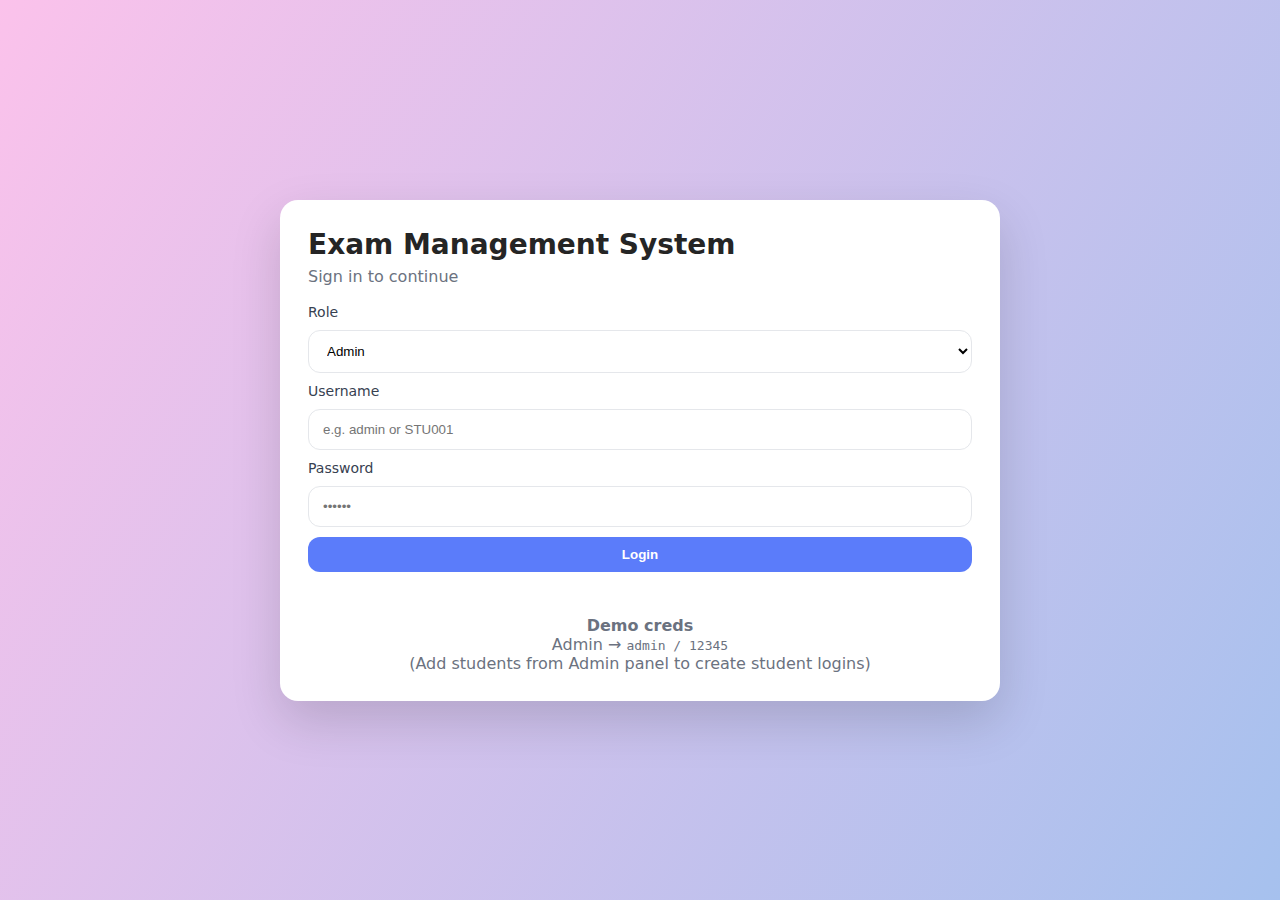
<file: ExamManagementSystem/index.html>
<!DOCTYPE html>
<html lang="en">
<head>
  <meta charset="UTF-8" />
  <title>Exam Management System • Login</title>
  <meta name="viewport" content="width=device-width, initial-scale=1" />
  <link rel="stylesheet" href="style.css" />
</head>
<body data-page="login">
  <div class="shell">
    <div class="card lg">
      <h1 class="title">Exam Management System</h1>
      <p class="subtitle">Sign in to continue</p>

      <div class="form">
        <label>Role</label>
        <select id="role">
          <option value="admin">Admin</option>
          <option value="student">Student</option>
        </select>

        <label>Username</label>
        <input id="username" type="text" placeholder="e.g. admin or STU001" />

        <label>Password</label>
        <input id="password" type="password" placeholder="••••••" />

        <button class="btn primary" id="loginBtn">Login</button>
        <div id="loginMsg" class="msg"></div>
      </div>

      <div class="hint">
        <strong>Demo creds</strong><br />
        Admin → <code>admin / 12345</code><br />
        (Add students from Admin panel to create student logins)
      </div>
    </div>
  </div>

  <script src="script.js"></script>
</body>
</html>
</file>
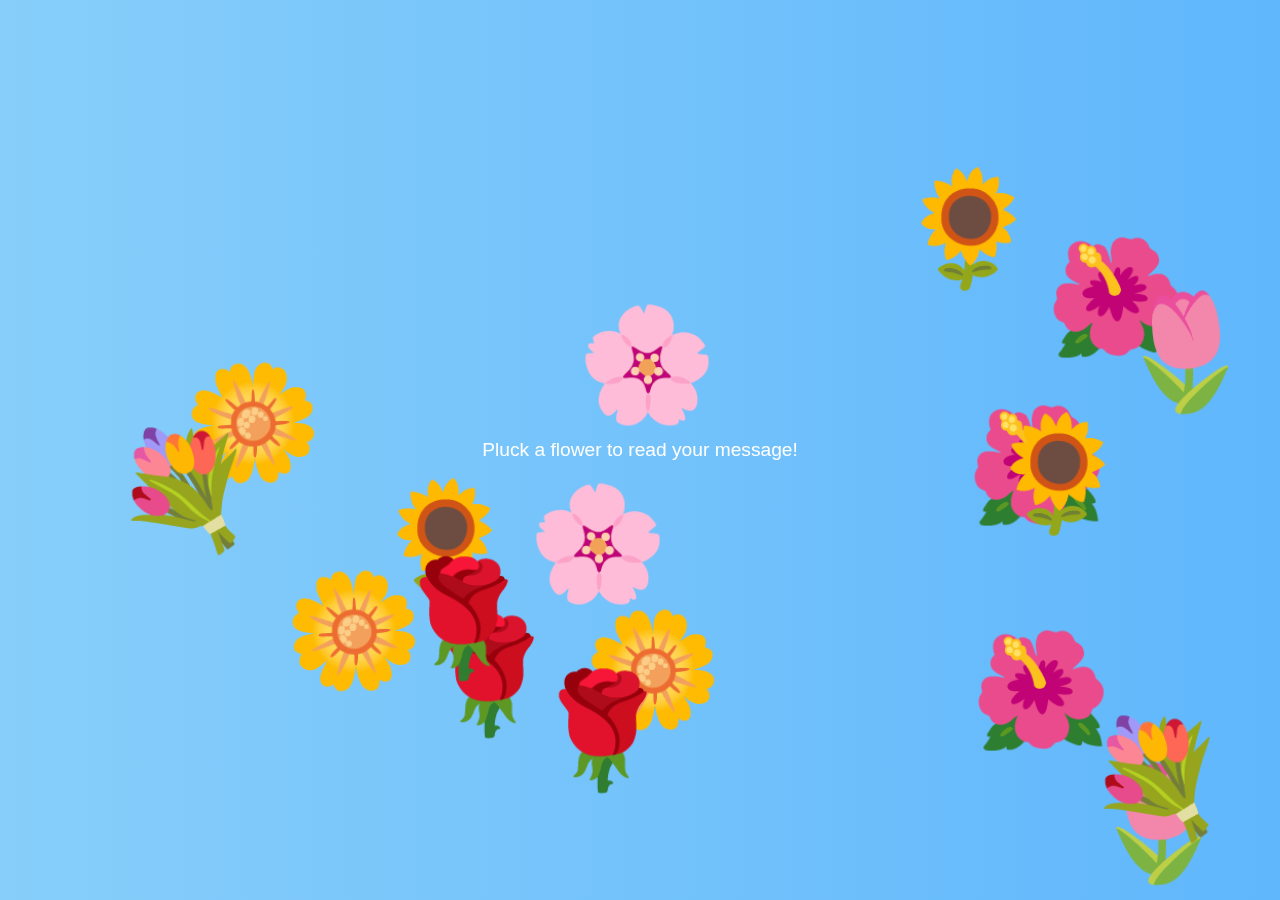
<file: PluckYourFlowers/index.html>
<!DOCTYPE html>
<html lang="en">
<head>
  <meta charset="UTF-8">
  <title>Collect the flowers</title>
  <link rel="stylesheet" href="style.css">
</head>
<body>
  <div class="overlay" id="overlay" onclick="closeCard()"></div>
  <div id="card" class="card"></div>
  <div class="instruction fade-in" id="instruction">Pluck a flower to read your message!</div>

  <script src="script.js"></script>
</body>
</html>
</file>
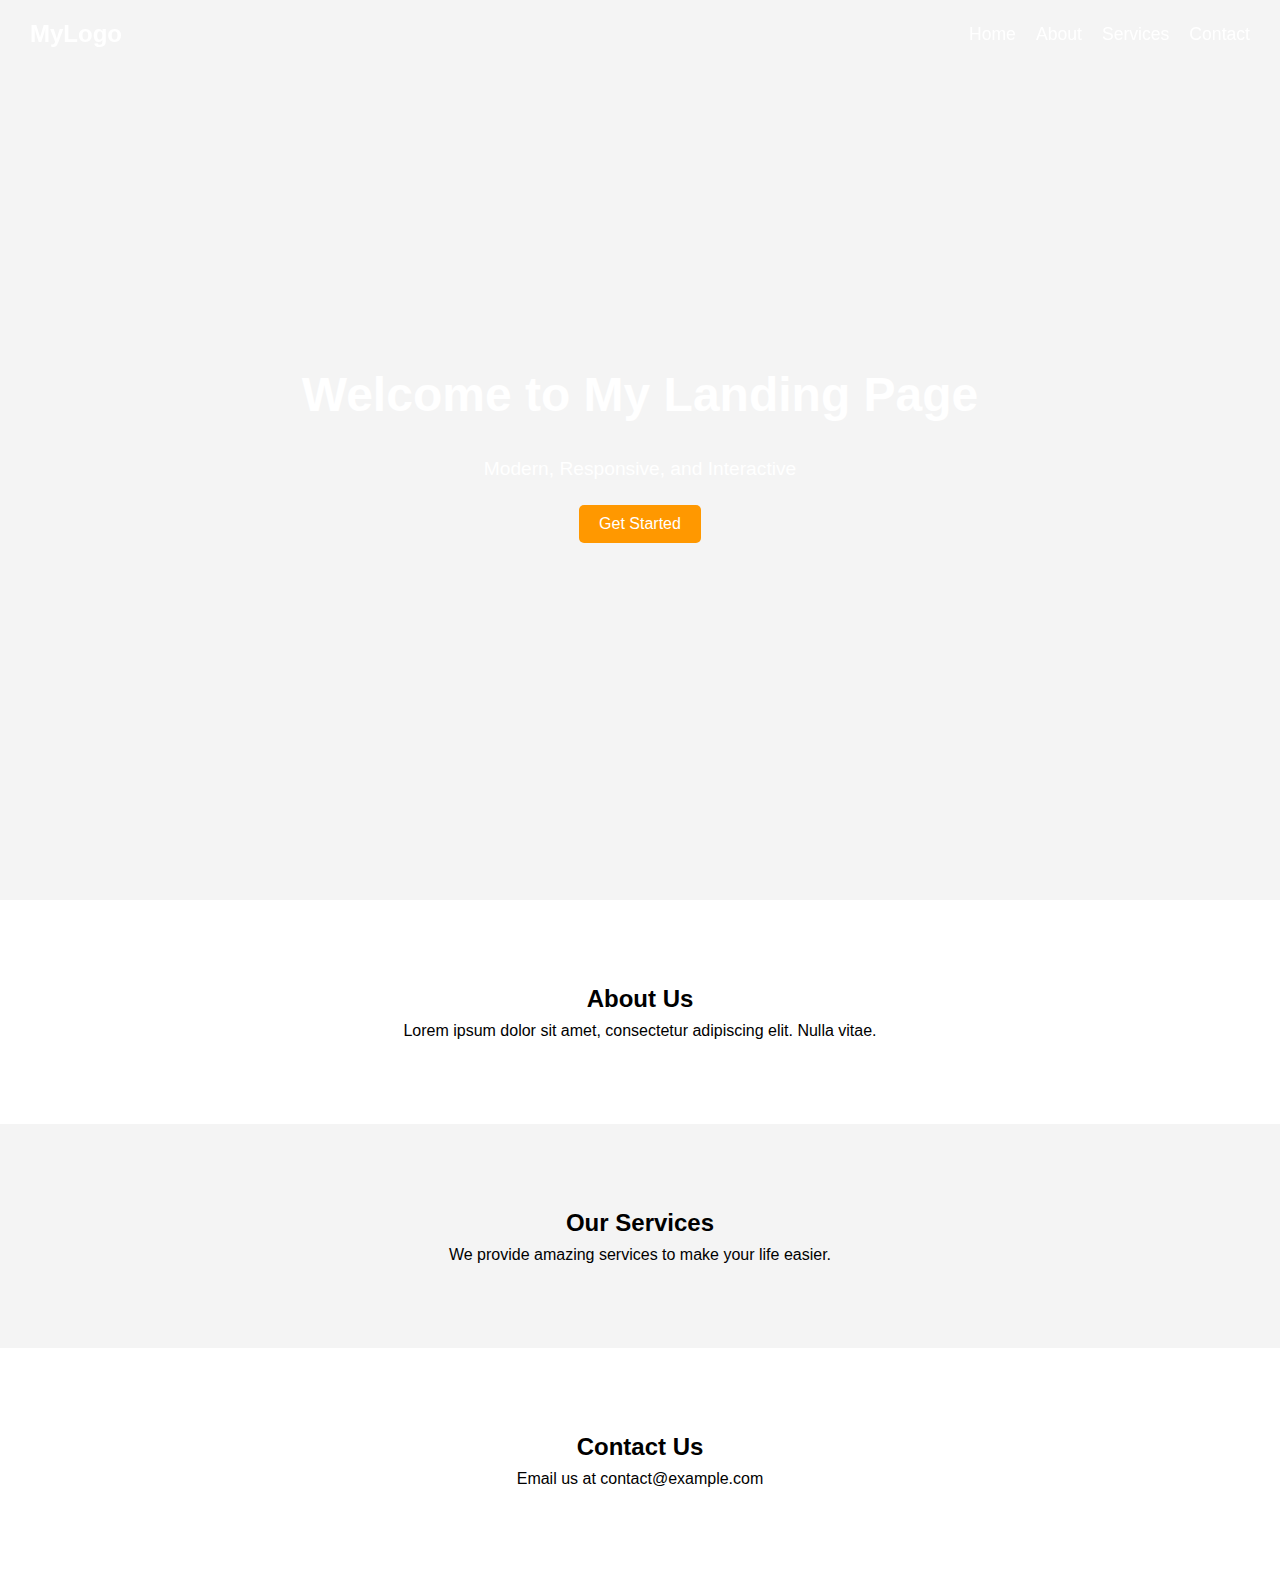
<file: PRODIGY_WD_01/index.html>
<!DOCTYPE html>
<html lang="en">
<head>
  <meta charset="UTF-8">
  <meta name="viewport" content="width=device-width, initial-scale=1.0">
  <title>Responsive Landing Page</title>
  <link rel="stylesheet" href="style.css">
</head>
<body>
  <!-- Navbar -->
  <nav id="navbar">
    <div class="logo">MyLogo</div>
    <div class="menu-toggle" id="menu-toggle">&#9776;</div>
    <ul id="menu">
      <li><a href="#home">Home</a></li>
      <li><a href="#about">About</a></li>
      <li><a href="#services">Services</a></li>
      <li><a href="#contact">Contact</a></li>
    </ul>
  </nav>

  <!-- Hero Section -->
  <section class="hero" id="home">
    <div>
      <h1>Welcome to My Landing Page</h1>
      <p>Modern, Responsive, and Interactive</p>
      <button>Get Started</button>
    </div>
  </section>

  <!-- About Section -->
  <section id="about">
    <h2>About Us</h2>
    <p>Lorem ipsum dolor sit amet, consectetur adipiscing elit. Nulla vitae.</p>
  </section>

  <!-- Services Section -->
  <section id="services">
    <h2>Our Services</h2>
    <p>We provide amazing services to make your life easier.</p>
  </section>

  <!-- Contact Section -->
  <section id="contact">
    <h2>Contact Us</h2>
    <p>Email us at contact@example.com</p>
  </section>

  <script src="script.js"></script>
</body>
</html>
</file>
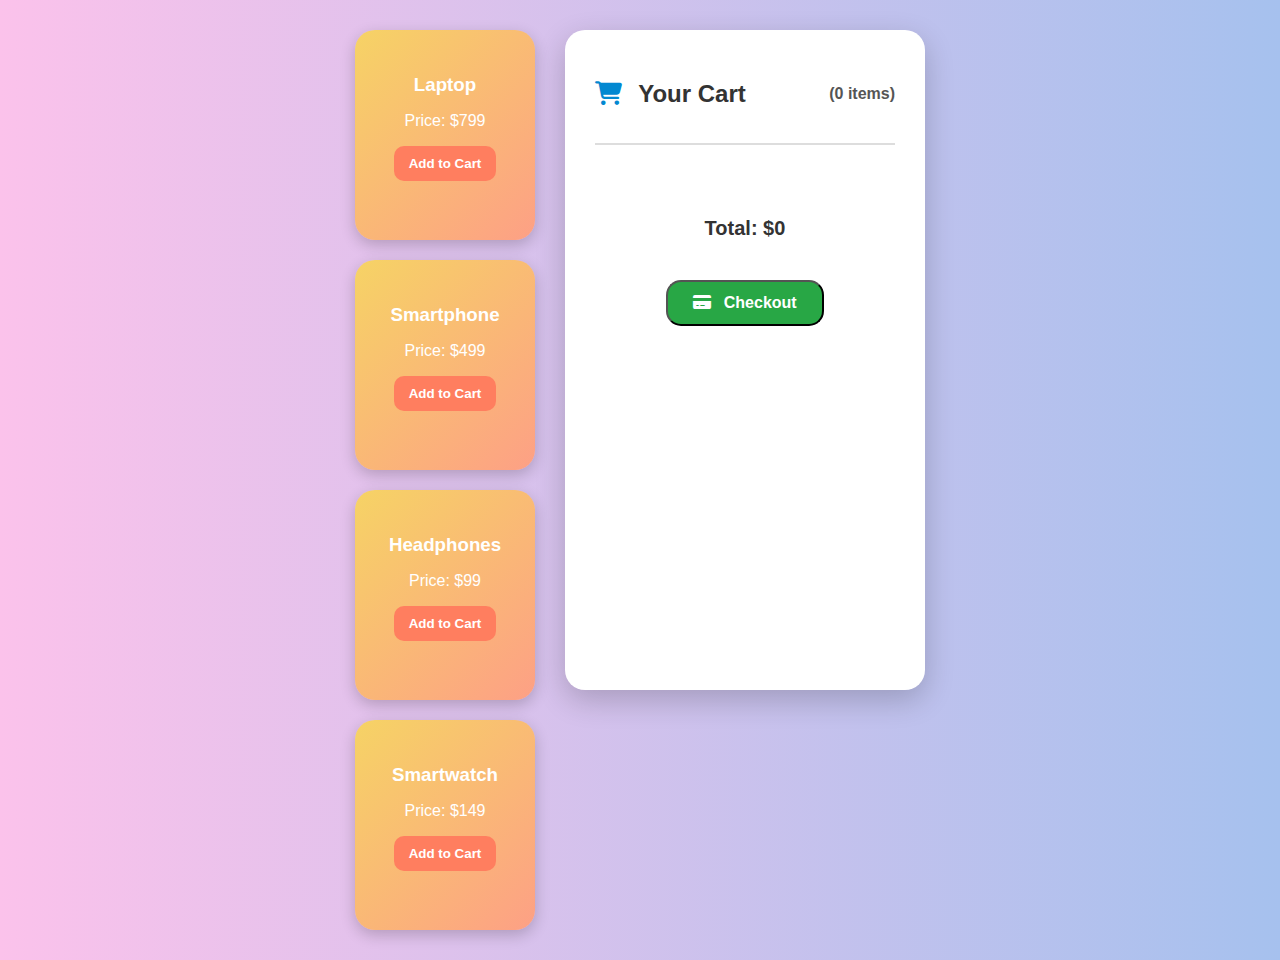
<file: ShopppingCart/index.html>
<!DOCTYPE html>
<html lang="en">
<head>
  <meta charset="UTF-8">
  <meta name="viewport" content="width=device-width, initial-scale=1.0">
  <title>Shopping Cart Web App</title>
  <link rel="stylesheet" href="style.css">
  <link rel="stylesheet" href="https://cdnjs.cloudflare.com/ajax/libs/font-awesome/6.4.0/css/all.min.css">
</head>
<body>
  <div class="container">
    <div class="products" id="products"></div>

    <div class="cart">
      <div class="cart-header">
        <h2><i class="fas fa-shopping-cart"></i> Your Cart</h2>
        <span id="itemCount">(0 items)</span>
      </div>
      <ul id="cartItems" class="cart-list"></ul>
      <p class="total">Total: $<span id="total">0</span></p>
      <button id="checkoutBtn" class="checkout-btn"><i class="fas fa-credit-card"></i> Checkout</button>
    </div>
  </div>
  <script src="script.js"></script>
</body>
</html>
</file>
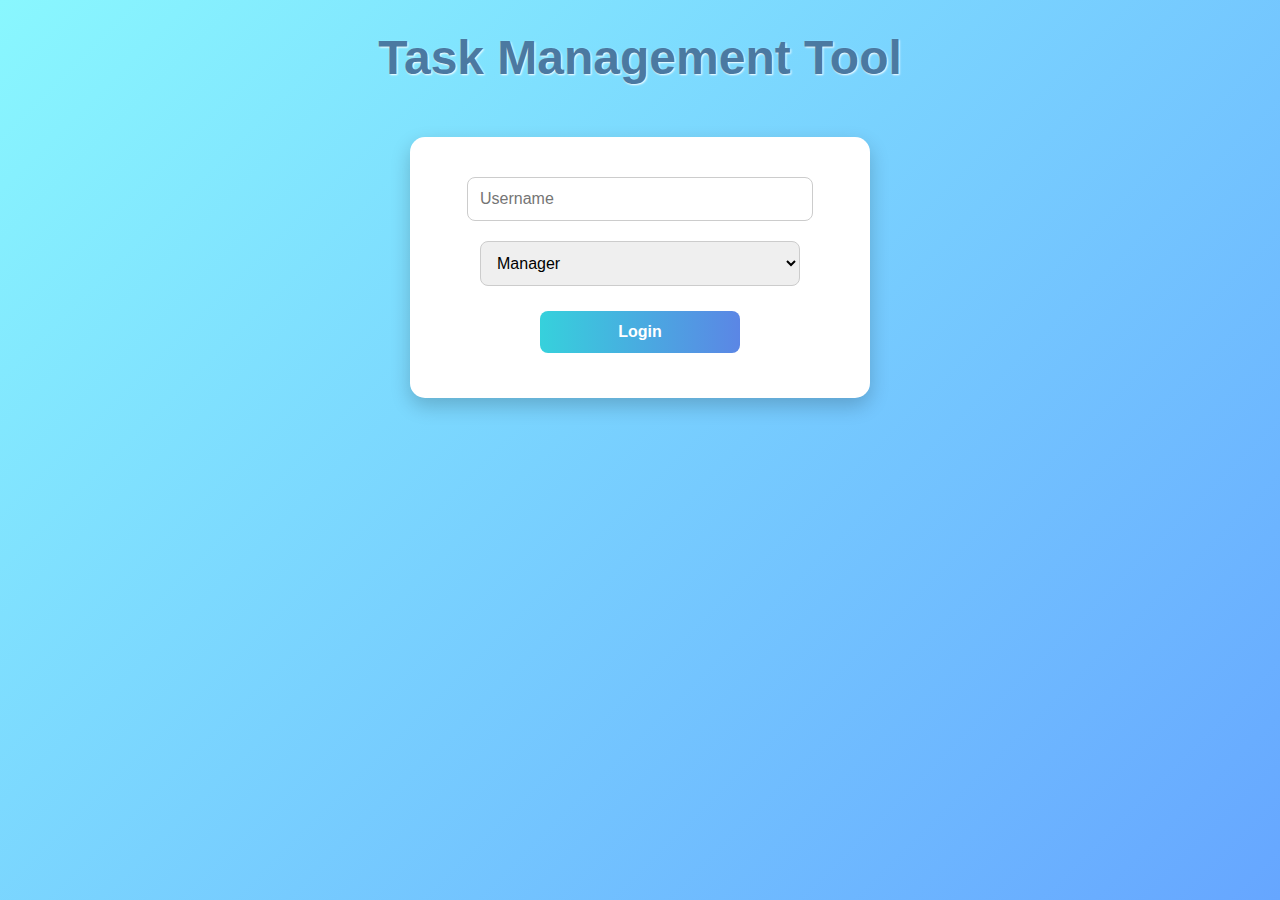
<file: TaskManagement/index.html>
<!DOCTYPE html>
<html lang="en">
<head>
  <meta charset="UTF-8">
  <meta name="viewport" content="width=device-width, initial-scale=1.0">
  <title>Task Management Tool</title>
  <link rel="stylesheet" href="style.css">
</head>
<body>
  <h1 id="main-heading">Task Management Tool</h1>

  <!-- Login Form -->
  <div id="login">
    <form id="login-form">
      <input type="text" id="username" placeholder="Username" required>
      <select id="role">
        <option value="Manager">Manager</option>
        <option value="Team Lead">Team Lead</option>
        <option value="Team Member">Team Member</option>
      </select>
      <button type="submit">Login</button>
    </form>
  </div>

  <!-- Dashboard -->
  <div id="dashboard" style="display:none;">
    <button id="logout-btn" style="margin-bottom:20px;">Logout</button>

    <!-- Manager Panel -->
    <div id="manager-panel" style="display:none;">
      <h2>Manager Panel</h2>
      <input type="text" id="project-name" placeholder="Project Name">
      <button id="add-project-btn">Add Project</button>
      <div id="project-list"></div>

      <input type="text" id="add-member-name" placeholder="Team Member Name">
      <button id="add-member-btn">Add Member</button>
    </div>

    <!-- Team Lead Panel -->
    <div id="lead-panel" style="display:none;">
      <h2>Team Lead Panel</h2>
      <input type="text" id="task-name" placeholder="Task Name">
      <select id="assign-to"></select>
      <button id="add-task-btn">Add Task</button>
    </div>

    <!-- Team Member Panel -->
    <div id="team-panel" style="display:none;">
      <h2>Team Member Panel</h2>
      <div id="task-list"></div>
    </div>
  </div>

  <script src="script.js"></script>
</body>
</html>
</file>
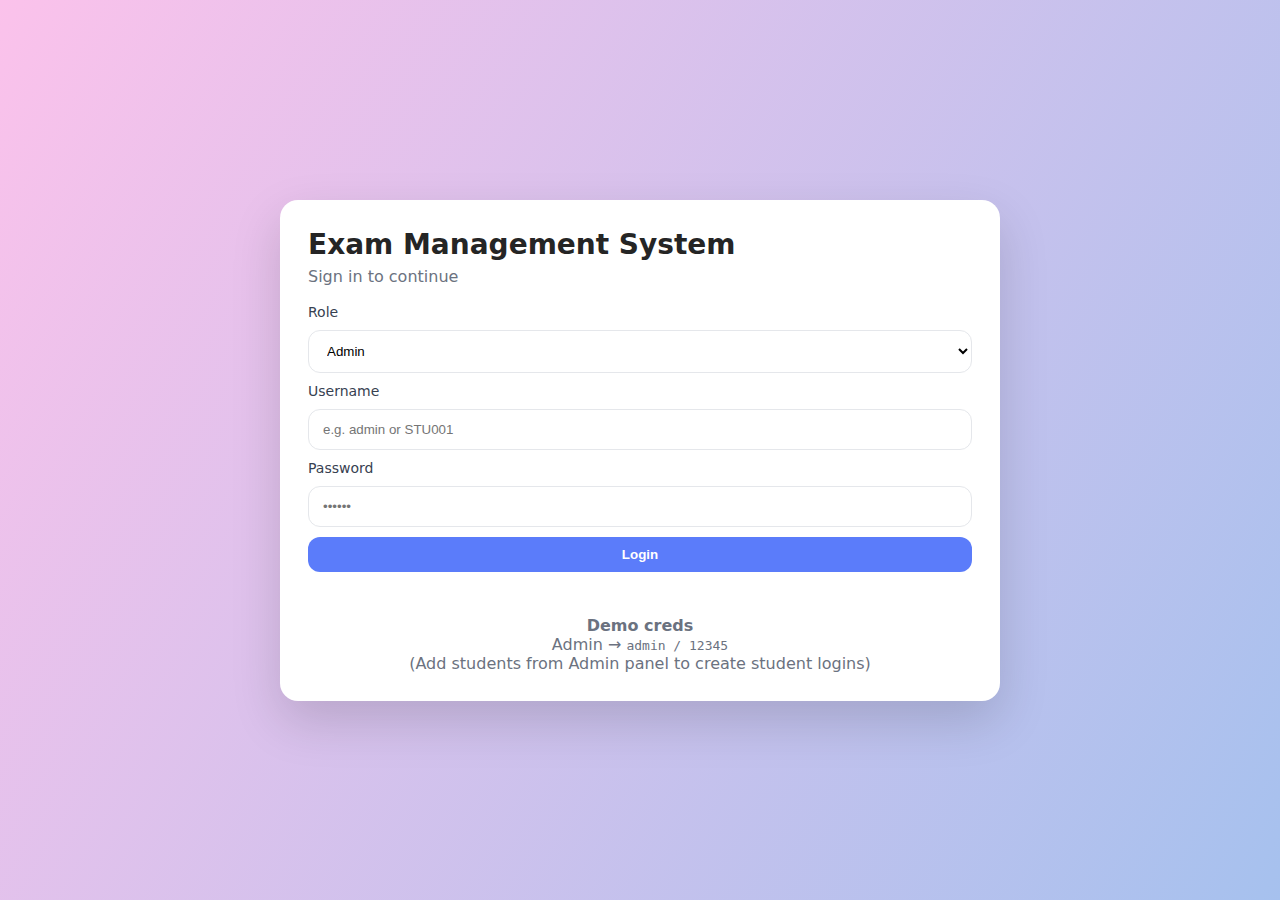
<file: ExamManagementSystem/admin.html>
<!DOCTYPE html>
<html lang="en">
<head>
  <meta charset="UTF-8" />
  <title>Admin Dashboard • EMS</title>
  <meta name="viewport" content="width=device-width, initial-scale=1" />
  <link rel="stylesheet" href="style.css" />
</head>
<body data-page="admin">
  <header class="topbar">
    <div class="brand">EMS • Admin</div>
    <nav>
      <button class="btn ghost" id="logoutBtn">Logout</button>
    </nav>
  </header>

  <main class="grid-2">
    <!-- Left column -->
    <section class="card">
      <h2>➕ Add Student</h2>
      <div class="form">
        <label>Student Name</label>
        <input id="studentName" type="text" placeholder="Kanishka Sharma" />

        <label>Student ID (username)</label>
        <input id="studentId" type="text" placeholder="STU001" />

        <label>Group (e.g. CSE-A, IT-2)</label>
        <input id="studentGroup" type="text" placeholder="CSE-A" />

        <label>Temp Password</label>
        <input id="studentPass" type="text" placeholder="1234" value="1234" />

        <button class="btn primary" id="addStudentBtn">Add Student</button>
        <div class="msg" id="studentMsg"></div>
      </div>

      <h3 class="mt-24">👥 Students</h3>
      <div class="table-wrap">
        <table class="table" id="studentsTable">
          <thead>
            <tr><th>Name</th><th>ID</th><th>Group</th><th></th></tr>
          </thead>
          <tbody></tbody>
        </table>
      </div>
    </section>

    <!-- Right column -->
    <section class="card">
      <h2>📝 Create Exam</h2>
      <div class="form">
        <label>Exam Name</label>
        <input id="examName" type="text" placeholder="Mid-Sem CSE 2025" />

        <label>Exam Date</label>
        <input id="examDate" type="date" />

        <label>Venue</label>
        <input id="examVenue" type="text" placeholder="Block A, Room 204" />

        <label>Eligible Groups (comma separated)</label>
        <input id="examGroups" type="text" placeholder="CSE-A, CSE-B" />

        <button class="btn primary" id="addExamBtn">Add Exam</button>
        <div class="msg" id="examMsg"></div>
      </div>

      <h3 class="mt-24">📚 Exams</h3>
      <div class="table-wrap">
        <table class="table" id="examsTable">
          <thead>
            <tr><th>Name</th><th>Date</th><th>Venue</th><th>Groups</th><th></th></tr>
          </thead>
          <tbody></tbody>
        </table>
      </div>
    </section>
  </main>

  <section class="card wide">
    <h2>✅ Submissions & Approvals</h2>

    <div class="filters">
      <label>Filter by Exam</label>
      <select id="filterExam"></select>
      <button class="btn" id="refreshSubsBtn">Refresh</button>
    </div>

    <div class="table-wrap">
      <table class="table" id="submissionsTable">
        <thead>
          <tr>
            <th>Student</th>
            <th>Student ID</th>
            <th>Exam</th>
            <th>Submitted At</th>
            <th>Status</th>
            <th>Data</th>
            <th>Action</th>
          </tr>
        </thead>
        <tbody></tbody>
      </table>
    </div>
  </section>

  <footer class="footer">© EMS (Front-end Demo) • LocalStorage only</footer>

  <script src="script.js"></script>
</body>
</html>
</file>
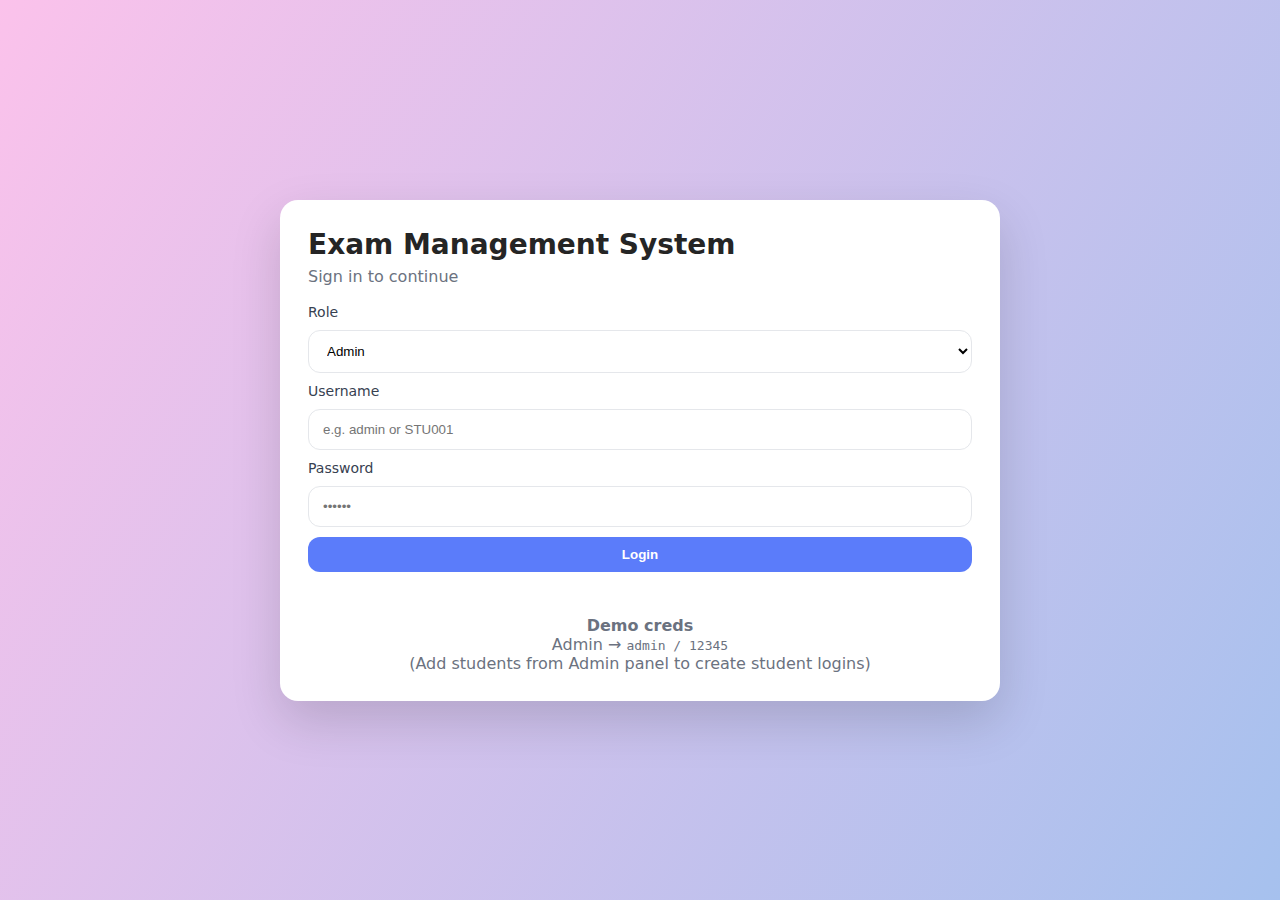
<file: ExamManagementSystem/student.html>
<!DOCTYPE html>
<html lang="en">
<head>
  <meta charset="UTF-8" />
  <title>Student Dashboard • EMS</title>
  <meta name="viewport" content="width=device-width, initial-scale=1" />
  <link rel="stylesheet" href="style.css" />
</head>
<body data-page="student">
  <header class="topbar">
    <div class="brand">EMS • Student</div>
    <nav>
      <button class="btn ghost" id="logoutBtn">Logout</button>
    </nav>
  </header>

  <main class="grid-2">
    <!-- Available Exams (based on group) -->
    <section class="card">
      <h2>🗂️ Available Exams</h2>
      <div id="availableExams" class="list"></div>
    </section>

    <!-- My Submissions -->
    <section class="card">
      <h2>📩 My Submissions</h2>
      <div class="table-wrap">
        <table class="table" id="mySubsTable">
          <thead>
            <tr>
              <th>Exam</th>
              <th>Status</th>
              <th>Submitted At</th>
              <th>Ticket</th>
            </tr>
          </thead>
          <tbody></tbody>
        </table>
      </div>
    </section>
  </main>

  <!-- Modal: Exam Form -->
  <div id="modal" class="modal hidden">
    <div class="modal-card">
      <h3 id="modalTitle">Exam Form</h3>
      <div class="form">
        <label>Phone</label>
        <input id="f_phone" type="text" placeholder="+91-XXXXXXXXXX" />

        <label>Email</label>
        <input id="f_email" type="email" placeholder="name@example.com" />

        <label>Preferred Center</label>
        <input id="f_center" type="text" placeholder="Main Campus" />

        <div class="actions">
          <button class="btn" id="closeModal">Cancel</button>
          <button class="btn primary" id="submitFormBtn">Submit</button>
        </div>
        <div class="msg" id="formMsg"></div>
      </div>
    </div>
  </div>

  <footer class="footer">© EMS (Front-end Demo) • LocalStorage only</footer>

  <script src="script.js"></script>
</body>
</html>
</file>
<file: ExamManagementSystem/style.css>
:root{
  --bg1:#fbc2eb; --bg2:#a6c1ee;
  --card:#ffffff; --ink:#252525; --muted:#6b7280;
  --brand:#5b7cfa; --ok:#22c55e; --warn:#ef4444; --info:#0284c7;
  --ring: rgba(91,124,250,.35);
}

*{box-sizing:border-box}
html,body{height:100%}
body{
  margin:0; font-family: ui-sans-serif, system-ui, -apple-system, "Segoe UI", Roboto, Ubuntu, "Helvetica Neue", Arial;
  background: linear-gradient(120deg,var(--bg1),var(--bg2));
  color:var(--ink);
}

.shell{min-height:100vh; display:grid; place-items:center; padding:24px;}
.card{
  background: var(--card);
  border-radius: 18px;
  box-shadow: 0 20px 50px rgba(0,0,0,.15);
  padding: 20px;
}
.card.lg{width:min(720px,92vw); padding:28px}
.card.wide{width:min(1100px,94vw); margin:24px auto; padding:24px}

.title{margin:0 0 6px; font-size:28px; font-weight:800;}
.subtitle{margin:0 0 18px; color:var(--muted)}
.hint{margin-top:16px; color:var(--muted); text-align:center}

.form{display:grid; gap:10px}
label{font-size:14px; color:#374151}
input,select,textarea{
  width:100%; padding:12px 14px; border-radius:12px; border:1px solid #e5e7eb; outline:none;
  background:#fff;
}
input:focus,select:focus,textarea:focus{box-shadow: 0 0 0 4px var(--ring); border-color:transparent}

.btn{
  padding:10px 14px; border:none; border-radius:12px; background:#e5e7eb; cursor:pointer; font-weight:700;
}
.btn.primary{background: var(--brand); color:#fff}
.btn.ghost{background:transparent; border:1px solid #c7d2fe}
.btn:hover{filter:brightness(.96)}
.btn.primary:hover{filter:brightness(.92)}

.msg{min-height:18px; font-size:13px; color:var(--info)}
.mt-24{margin-top:24px}

.topbar{
  display:flex; align-items:center; justify-content:space-between;
  padding:14px 18px; background: rgba(255,255,255,.6); backdrop-filter: blur(6px);
  position:sticky; top:0; z-index:50;
}
.brand{font-weight:900}

.grid-2{
  width:min(1100px,94vw); margin:18px auto; display:grid; gap:24px; grid-template-columns: 1fr 1fr;
}
@media (max-width:900px){ .grid-2{grid-template-columns: 1fr} }

.table-wrap{overflow:auto; border-radius:12px; border:1px solid #e5e7eb}
.table{width:100%; border-collapse:separate; border-spacing:0}
.table th,.table td{padding:10px 12px; border-bottom:1px solid #eef2f7; font-size:14px}
.table th{background:#f8fafc; text-align:left; position:sticky; top:0}
.table tr:last-child td{border-bottom:none}

.list{display:grid; gap:12px}
.tile{
  border:1px solid #e5e7eb; padding:14px; border-radius:14px; background:#fff; display:flex; gap:12px; align-items:center; justify-content:space-between;
}
.badge{padding:4px 10px; border-radius:999px; font-size:12px; background:#eef2ff; color:#3730a3}
.badge.ok{background:#dcfce7; color:#166534}
.badge.warn{background:#fee2e2; color:#991b1b}
.actions{display:flex; gap:10px; justify-content:flex-end; align-items:center}

.filters{display:flex; gap:12px; align-items:center; margin:10px 0 14px}

.footer{padding:24px; text-align:center; color:var(--muted)}

.modal{
  position:fixed; inset:0; display:grid; place-items:center; background:rgba(0,0,0,.35);
}
.modal.hidden{display:none}
.modal-card{
  width:min(480px,94vw); background:#fff; border-radius:16px; padding:20px; box-shadow:0 20px 50px rgba(0,0,0,.35)
}

/* Print styles for Hall Ticket */
.ticket{
  width:700px; margin:20px auto; background:#fff; border:1px solid #e5e7eb; border-radius:12px; padding:22px;
  font-family: ui-sans-serif, system-ui, -apple-system, "Segoe UI", Roboto;
}
.ticket h2{margin:0 0 10px}
.ticket hr{border:none; border-top:1px dashed #e5e7eb; margin:12px 0}
.ticket .row{display:flex; justify-content:space-between; gap:10px}
.ticket .row > div{flex:1}
.ticket .muted{color:#6b7280; font-size:13px}
@media print{
  .topbar,.btn,.footer{display:none !important}
  body{background:#fff}
  .ticket{box-shadow:none; border:1px solid #111}
}
</file>
<file: ShopppingCart/style.css>
/* Body & container */
body {
  font-family: 'Segoe UI', Tahoma, Geneva, Verdana, sans-serif;
  background: linear-gradient(to right, #fbc2eb, #a6c1ee);
  display: flex;
  justify-content: center;
  padding: 30px;
  min-height: 100vh;
  margin: 0;
}

.container {
  max-width: 1100px;
  display: flex;
  gap: 30px;
  flex-wrap: wrap;
}

/* Headings */
h1, h2 {
  text-align: center;
  color: #333;
}

/* Product list */
.products {
  flex: 2;
  display: grid;
  grid-template-columns: repeat(auto-fit, minmax(180px, 1fr));
  gap: 20px;
}

.product {
  background: linear-gradient(135deg, #f6d365, #fda085);
  color: #fff;
  padding: 25px;
  border-radius: 20px;
  box-shadow: 0 5px 15px rgba(0,0,0,0.2);
  text-align: center;
  transition: transform 0.3s, box-shadow 0.3s;
}

.product:hover {
  transform: translateY(-5px);
  box-shadow: 0 10px 25px rgba(0,0,0,0.3);
}

.product h3 {
  margin-bottom: 15px;
}

.product button {
  background: #ff7e5f;
  border: none;
  padding: 10px 15px;
  color: white;
  border-radius: 10px;
  cursor: pointer;
  font-weight: bold;
  transition: background 0.3s, transform 0.2s;
}

.product button:hover {
  background: #eb5757;
  transform: scale(1.05);
}

/* Cart */
.cart {
  flex: 1;
  background: #ffffff;
  padding: 30px;
  border-radius: 20px;
  box-shadow: 0 10px 30px rgba(0,0,0,0.2);
  display: flex;
  flex-direction: column;
  align-items: stretch;
  min-width: 300px;
  max-height: 600px;
  overflow-y: auto;
}

/* Cart Header */
.cart-header {
  display: flex;
  justify-content: space-between;
  align-items: center;
  border-bottom: 2px solid #ddd;
  padding-bottom: 15px;
  margin-bottom: 20px;
}

.cart-header h2 i {
  margin-right: 10px;
  color: #0288d1;
}

#itemCount {
  font-weight: bold;
  color: #555;
}

/* Cart List Items */
.cart-list li {
  background: linear-gradient(135deg, #84fab0, #8fd3f4);
  margin: 12px 0;
  padding: 15px;
  border-radius: 15px;
  color: #333;
  display: flex;
  justify-content: space-between;
  align-items: center;
  font-weight: 500;
  transition: transform 0.2s;
}

.cart-list li:hover {
  transform: scale(1.03);
}

/* Remove button */
.cart-list li button {
  background: #ff7e5f;
  border: none;
  padding: 6px 12px;
  border-radius: 10px;
  cursor: pointer;
  font-weight: bold;
}

.cart-list li button:hover {
  background: #eb5757;
}

/* Total & Checkout */
.total {
  font-size: 20px;
  font-weight: bold;
  margin-top: 20px;
  text-align: center;
  color: #333;
}

.checkout-btn {
  display: block;
  margin: 20px auto 0 auto;
  background: #28a745;
  padding: 12px 25px;
  border-radius: 15px;
  color: white;
  font-weight: bold;
  cursor: pointer;
  transition: background 0.3s, transform 0.2s;
  font-size: 16px;
}

.checkout-btn i {
  margin-right: 8px;
}

.checkout-btn:hover {
  background: #218838;
  transform: scale(1.05);
}

/* Responsive */
@media (max-width: 768px) {
  .container {
    flex-direction: column;
    align-items: center;
  }

  .cart {
    max-width: 90%;
    min-width: unset;
  }
}
</file>
<file: TaskManagement/style.css>
/* Body & General */
body {
  font-family: 'Segoe UI', Tahoma, Geneva, Verdana, sans-serif;
  margin: 0;
  padding: 0;
  background: linear-gradient(135deg, #89f7fe 0%, #66a6ff 100%);
  min-height: 100vh;
  display: flex;
  flex-direction: column;
  align-items: center;
}

/* Main Heading */
h1#main-heading {
  margin-top: 30px;
  font-size: 3em;
  color: #4B79A1;
  text-align: center;
  text-shadow: 1px 1px 2px #fff;
}

/* Container */
#login, #dashboard {
  width: 400px;
  background: white;
  padding: 30px;
  border-radius: 15px;
  box-shadow: 0 8px 20px rgba(0,0,0,0.2);
  text-align: center;
  margin-top: 20px;
}

/* Headings */
h2, h3 {
  margin: 15px 0;
  color: #2C3E50;
}

/* Inputs & Selects */
input, select {
  width: 80%;
  padding: 12px;
  margin: 10px 0;
  border-radius: 8px;
  border: 1px solid #ccc;
  font-size: 1em;
  outline: none;
  transition: 0.3s;
}

input:focus, select:focus {
  border-color: #4CAF50;
  box-shadow: 0 0 8px rgba(76,175,80,0.5);
}

/* Buttons */
button {
  width: 50%;
  padding: 12px;
  margin: 15px 0;
  font-size: 1em;
  font-weight: bold;
  color: white;
  background: linear-gradient(90deg, #36d1dc, #5b86e5);
  border: none;
  border-radius: 8px;
  cursor: pointer;
  transition: 0.3s;
}

button:hover {
  background: linear-gradient(90deg, #5b86e5, #36d1dc);
  transform: scale(1.05);
}

/* Panels */
#manager-panel, #lead-panel, #team-panel {
  margin-top: 20px;
  background: #f7f9fc;
  padding: 20px;
  border-radius: 12px;
  box-shadow: 0 4px 12px rgba(0,0,0,0.1);
  text-align: left;
}

/* Projects & Tasks */
.project, .task {
  border-radius: 10px;
  margin: 10px 0;
  padding: 15px;
  background: linear-gradient(135deg, #ffecd2, #fcb69f);
  box-shadow: 0 4px 6px rgba(0,0,0,0.1);
  transition: 0.3s;
}

.project:hover, .task:hover {
  transform: translateY(-3px);
  box-shadow: 0 8px 12px rgba(0,0,0,0.15);
}

/* Task Status Colors */
.task[data-status="Pending"] {
  background: linear-gradient(135deg, #fceabb, #f8b500);
}
.task[data-status="In Progress"] {
  background: linear-gradient(135deg, #a1c4fd, #c2e9fb);
}
.task[data-status="Completed"] {
  background: linear-gradient(135deg, #76b852, #8DC26F);
  color: #fff;
  font-weight: bold;
}

/* Responsive Design */
@media (max-width: 480px) {
  #login, #dashboard {
    width: 90%;
    padding: 20px;
  }

  input, select, button {
    width: 90%;
  }

  h1#main-heading {
    font-size: 2.2em;
  }
}
</file>
<file: PluckYourFlowers/style.css>
body {
  margin: 0;
  padding: 0;
  font-family: 'Comic Sans MS', cursive, sans-serif;
  color: #fff;
  overflow: hidden;
  height: 100vh;

  /* Animated dreamy blue gradient */
  background: linear-gradient(270deg, #87CEFA, #4682B4, #1E90FF, #87CEFA);
  background-size: 800% 800%;
  animation: gradientShift 15s ease infinite;
}

@keyframes gradientShift {
  0% { background-position: 0% 50%; }
  50% { background-position: 100% 50%; }
  100% { background-position: 0% 50%; }
}

.icon {
  position: absolute;
  font-size: 7em; /* bigger flowers */
  cursor: pointer;
  transition: left 2s linear, top 2s linear;
  animation: sway 2s infinite ease-in-out alternate;
  z-index: 100;
}

.card {
  position: fixed;
  top: 50%;
  left: 50%;
  transform: translate(-50%, -50%) scale(0);
  background: transparent;
  color: #fff;
  font-family: Calibri, sans-serif;
  font-size: 1.2em;
  padding: 0;
  border-radius: 0;
  text-align: center;
  width: auto;
  max-width: 80%;
  z-index: 1000;
  transition: transform 0.6s ease;
}

.card.show {
  transform: translate(-50%, -50%) scale(1);
}

.overlay {
  position: fixed;
  top: 0;
  left: 0;
  width: 100%;
  height: 100%;
  background: rgba(0,0,0,0.4);
  display: none;
  z-index: 999;
}

.instruction {
  position: fixed;
  top: 50%;
  left: 50%;
  transform: translate(-50%, -50%);
  font-family: Calibri, sans-serif;
  font-size: 1.2em;
  color: #fff;
  background: transparent;
  padding: 0;
  border-radius: 0;
  z-index: 1000;
  text-align: center;

  /* fade effect */
  opacity: 1;
  transition: opacity 1s ease-in-out;
}

.instruction.fade-in {
  opacity: 1;
}
.instruction.fade-out {
  opacity: 0;
}

@keyframes sway {
  0% { transform: rotate(0deg); }
  50% { transform: rotate(10deg); }
  100% { transform: rotate(0deg); }
}
</file>
<file: PRODIGY_WD_01/style.css>
/* Reset */
* {
  margin: 0;
  padding: 0;
  box-sizing: border-box;
}

body {
  font-family: Arial, sans-serif;
  line-height: 1.6;
}

/* Navbar */
nav {
  position: fixed;
  top: 0;
  left: 0;
  width: 100%;
  background: transparent;
  padding: 15px 30px;
  display: flex;
  justify-content: space-between;
  align-items: center;
  transition: background 0.3s ease;
  z-index: 1000;
}

nav.scrolled {
  background: #333;
}

nav .logo {
  font-size: 1.5em;
  font-weight: bold;
  color: #fff;
}

nav ul {
  list-style: none;
  display: flex;
  gap: 20px;
}

nav ul li a {
  text-decoration: none;
  color: #fff;
  font-size: 1.1em;
  transition: color 0.3s ease, border-bottom 0.3s ease;
}

nav ul li a:hover {
  color: #ff9800;
  border-bottom: 2px solid #ff9800;
  padding-bottom: 5px;
}

/* Hero Section */
.hero {
  height: 100vh;
  background: url('https://picsum.photos/1920/1080') no-repeat center center/cover;
  display: flex;
  justify-content: center;
  align-items: center;
  color: white;
  text-align: center;
  padding: 20px;
}

.hero h1 {
  font-size: 3em;
  margin-bottom: 20px;
}

.hero p {
  font-size: 1.2em;
  margin-bottom: 20px;
}

.hero button {
  padding: 10px 20px;
  font-size: 1em;
  border: none;
  background: #ff9800;
  color: #fff;
  cursor: pointer;
  transition: background 0.3s;
  border-radius: 5px;
}

.hero button:hover {
  background: #e68900;
}

/* Sections */
section {
  padding: 80px 20px;
  text-align: center;
}

section:nth-child(even) {
  background: #f4f4f4;
}

/* Responsive */
@media (max-width: 768px) {
  nav ul {
    display: none;
    flex-direction: column;
    background: #333;
    position: absolute;
    top: 60px;
    right: 0;
    width: 200px;
  }

  nav ul.show {
    display: flex;
  }

  .menu-toggle {
    display: block;
    cursor: pointer;
    color: #fff;
    font-size: 1.5em;
  }
}

.menu-toggle {
  display: none;
}
</file>
